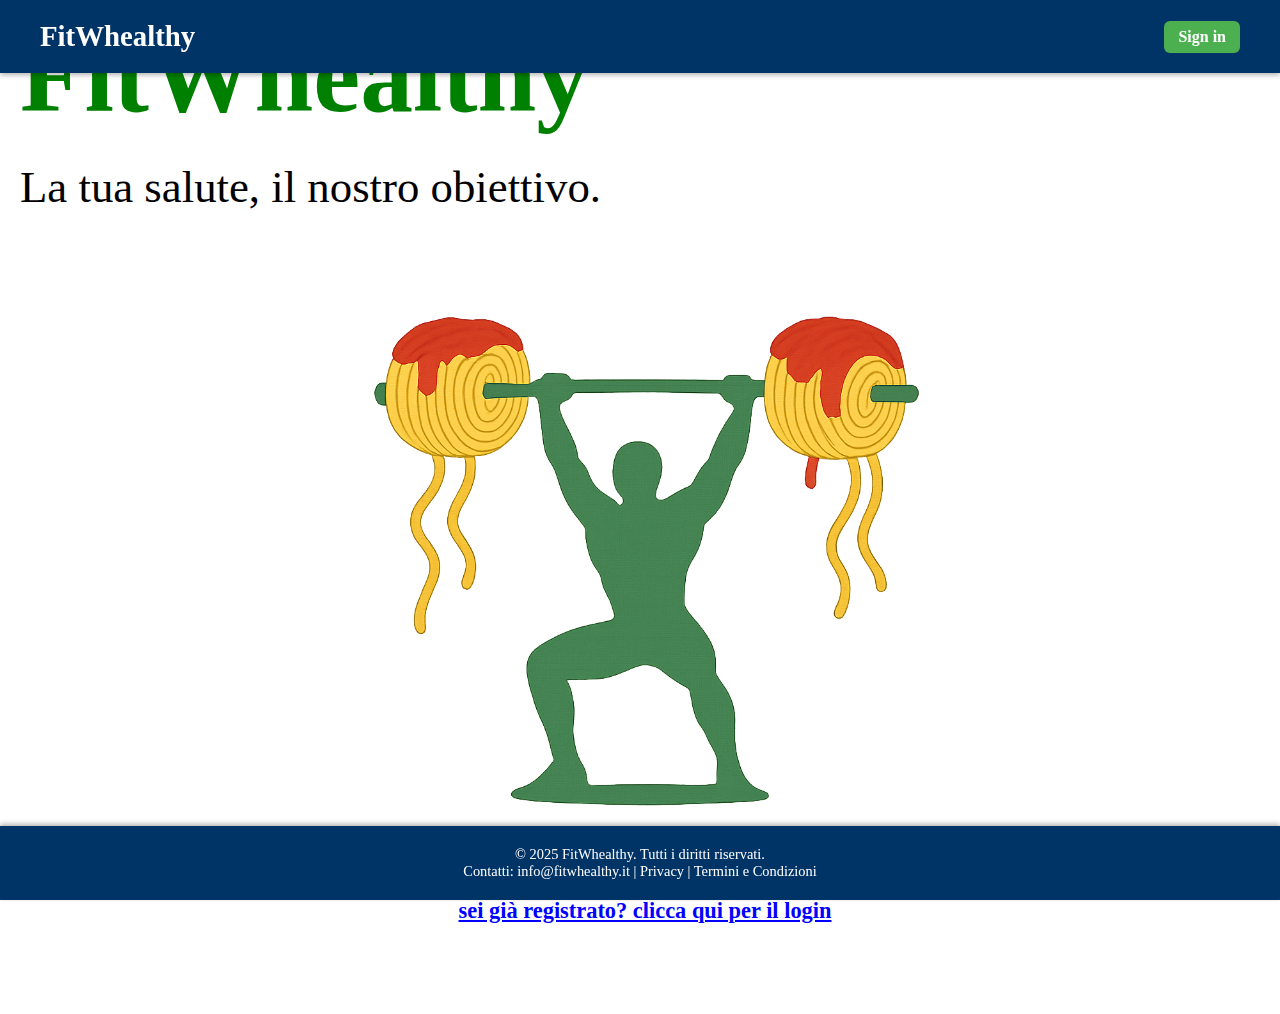
<file: index.html>
<!DOCTYPE html>
<html lang="it">
<head>
    <meta charset="UTF-8" />
    <meta name="viewport" content="width=device-width, initial-scale=1" />
    <title>FitWhealthy - Homepage</title>
    <link rel="stylesheet" href="style.css" />
</head>
<body>


<!-- NAVBAR -->
<nav class="navbar">
    <div class="logo">FitWhealthy</div>
    <div class="nav-buttons">
        <a href="signin.html" class="nav-btn">Sign in</a>
    </div>
</nav>


<!-- CONTENUTO PRINCIPALE -->
<main class="homepage">
    <div class="hero-text">
        <h1>FitWhealthy</h1>
        <p>La tua salute, il nostro obiettivo.</p>
    </div>
    <div class="hero-image">
        <img src="logoFitWhealthy.png" alt="Immagine homepage" />
    </div>


    <!-- LINK LOGIN IN BASSO -->
    <div class="login-link-container">
        <a class="login-link" href="login.html">sei già registrato? clicca qui per il login</a>
    </div>
</main>




<!-- FOOTER -->
<footer class="footer">
    <p>© 2025 FitWhealthy. Tutti i diritti riservati.</p>
    <p>Contatti: info@fitwhealthy.it | Privacy | Termini e Condizioni</p>
</footer>


</body>
</html>
</file>
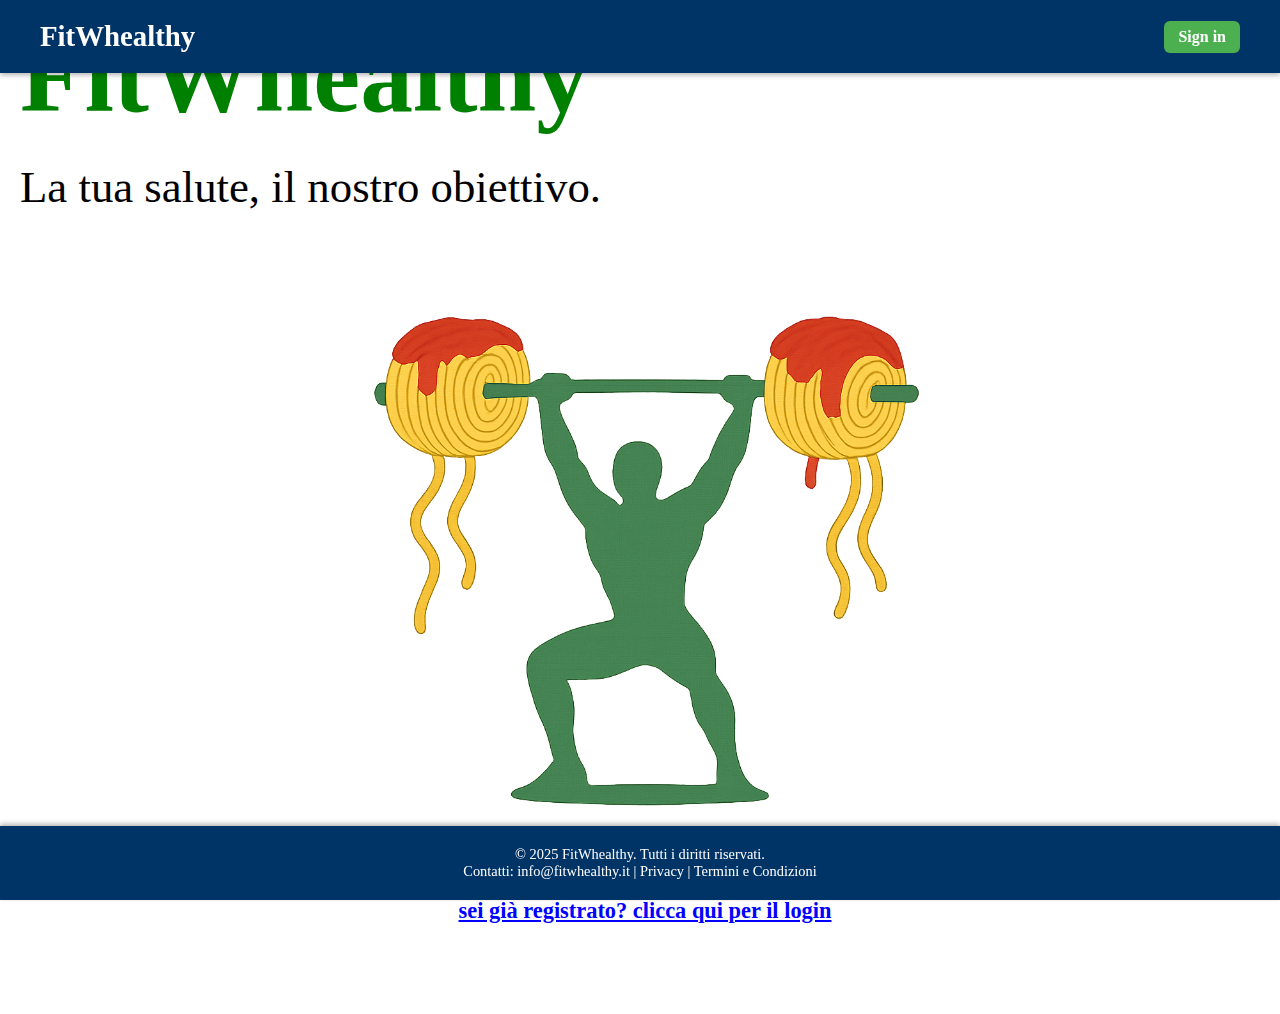
<file: html/index.html>
<!DOCTYPE html>
<html lang="it">
<head>
    <meta charset="UTF-8" />
    <meta name="viewport" content="width=device-width, initial-scale=1" />
    <title>FitWhealthy - Homepage</title>
    <link rel="stylesheet" href="../style.css" />
</head>
<body>

<!-- NAVBAR -->
<nav class="navbar">
    <div class="logo">FitWhealthy</div>
    <div class="nav-buttons">
        <a href="login.html" class="nav-btn">Sign in</a>
    </div>
</nav>

<!-- CONTENUTO PRINCIPALE -->
<main class="homepage">
    <div class="hero-text">
        <h1>FitWhealthy</h1>
        <p>La tua salute, il nostro obiettivo.</p>
    </div>
    <div class="hero-image">
        <img src="../image/logoFitWhealthy.png" alt="Immagine homepage" />
    </div>

    <!-- LINK LOGIN IN BASSO -->
    <div class="login-link-container">
        <a class="login-link" href="login.html">sei già registrato? clicca qui per il login</a>
    </div>
</main>


<!-- FOOTER -->
<footer class="footer">
    <p>© 2025 FitWhealthy. Tutti i diritti riservati.</p>
    <p>Contatti: info@fitwhealthy.it | Privacy | Termini e Condizioni</p>
</footer>

</body>
</html>
</file>
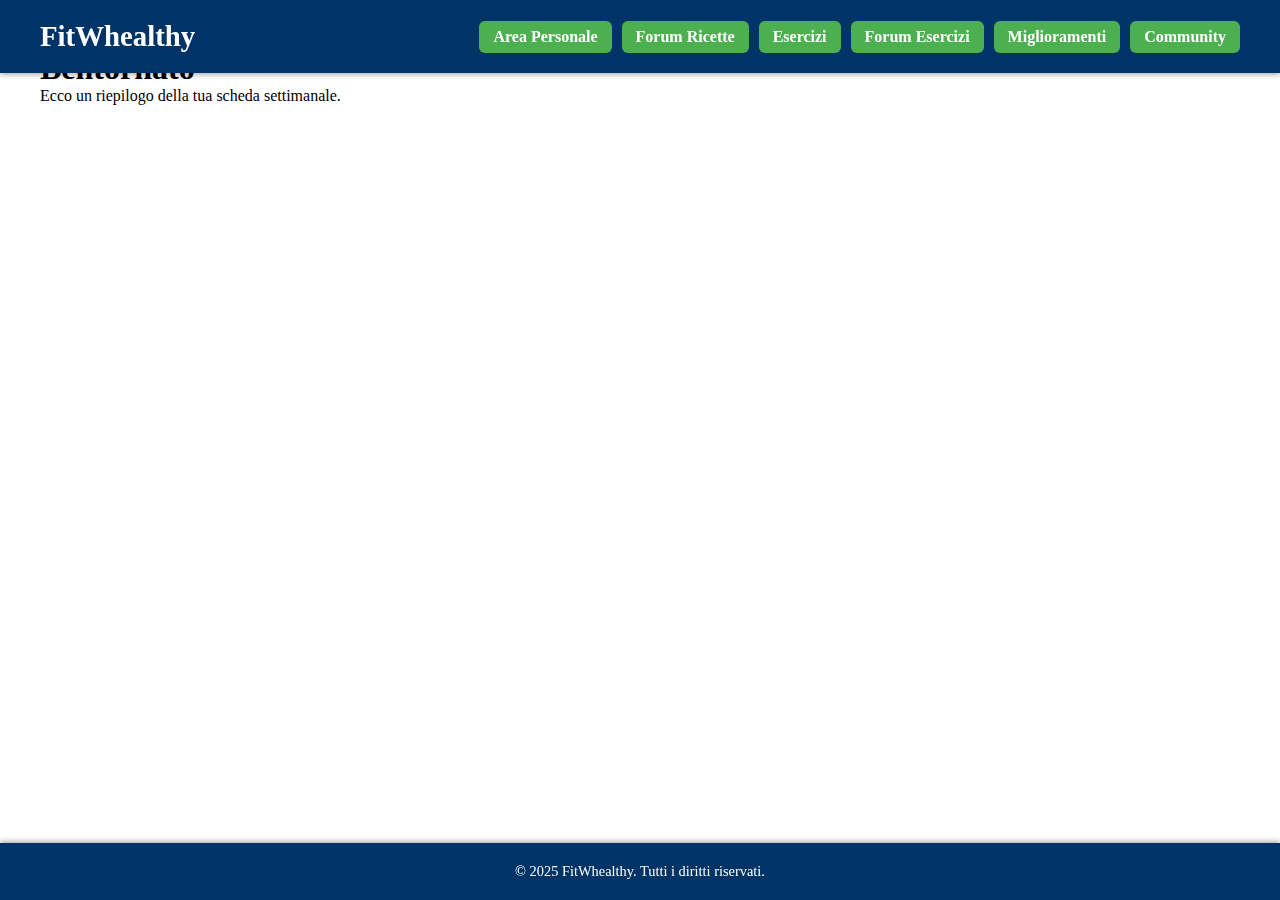
<file: dashboard.html>
<!DOCTYPE html>
<html lang="it">
<head>
  <meta charset="UTF-8" />
  <meta name="viewport" content="width=device-width, initial-scale=1" />
  <title>FitWhealthy</title>
  <link rel="stylesheet" href="style.css" />
</head>
<body>

<nav class="navbar">
  <div class="logo">FitWhealthy</div>
  <div class="nav-buttons">
    <a href="area_personale.html" class="nav-btn">Area Personale</a>
    <a href="forum_ricette.html" class="nav-btn">Forum Ricette</a>
    <a href="esercizi.html" class="nav-btn">Esercizi</a>
    <a href="forum_esercizi.html" class="nav-btn">Forum Esercizi</a>
    <a href="miglioramenti.html" class="nav-btn">Miglioramenti</a>
    <a href="community.html" class="nav-btn">Community</a>
  </div>
</nav>

<main class="content">
  <h1>Bentornato</h1>
  <p>Ecco un riepilogo della tua scheda settimanale.</p>
</main>

<footer class="footer">
  <p>© 2025 FitWhealthy. Tutti i diritti riservati.</p>
</footer>

</body>
</html>
</file>
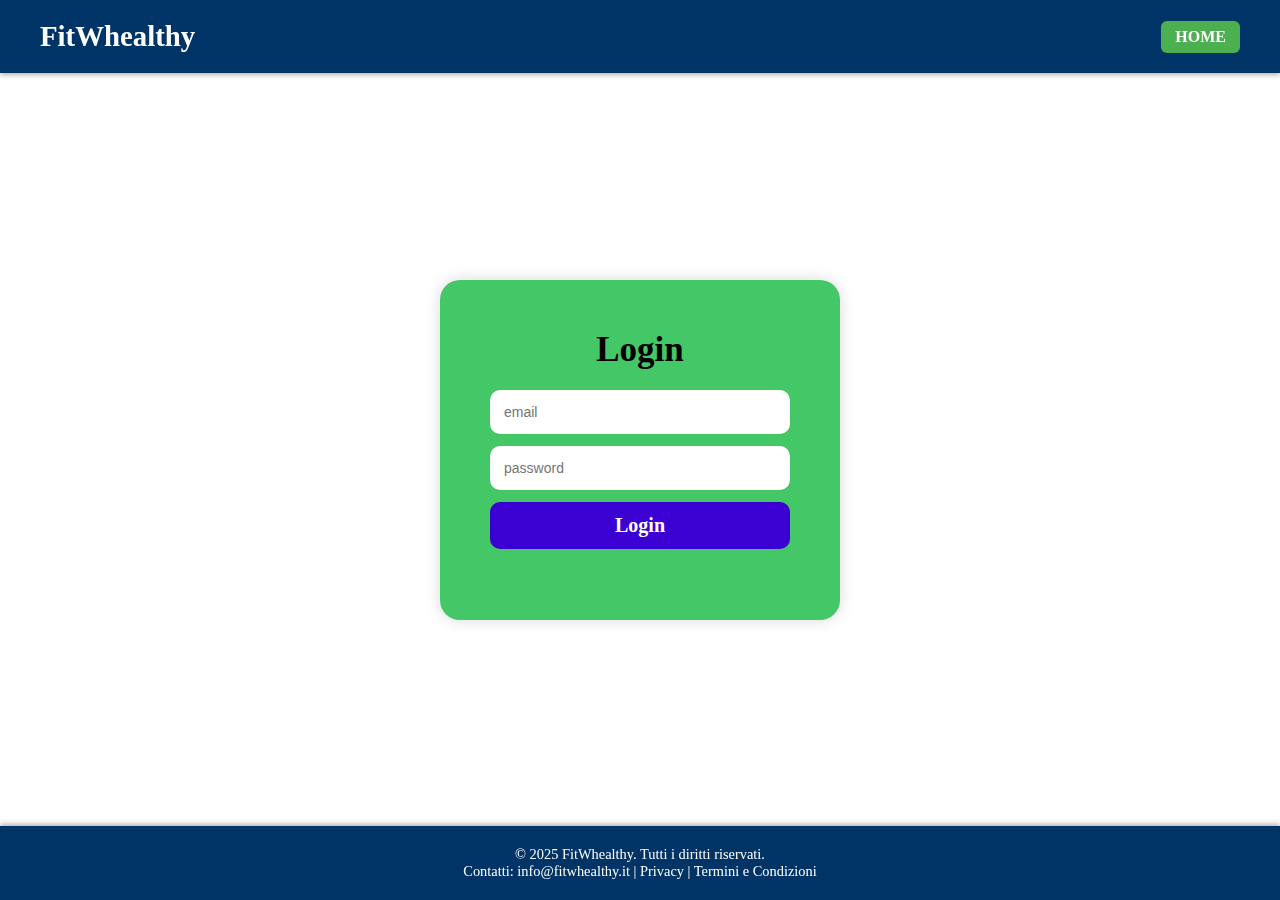
<file: login.html>
<!DOCTYPE html>
<html lang="it">
<head>
    <meta charset="UTF-8" />
    <meta name="viewport" content="width=device-width, initial-scale=1" />
    <title>FitWhealthy - Login</title>
    <link rel="stylesheet" href="style.css" />
</head>
<body>


<!-- NAVBAR -->
<nav class="navbar">
    <div class="logo">FitWhealthy</div>
    <div class="nav-buttons">
        <a href="index.html" class="nav-btn">HOME</a>
    </div>
</nav>


<!-- LOGIN FORM -->
<main class="login-content">
    <div class="login-box">
        <h2>Login</h2>
        <form action="#" method="post">
            <input type="email" name="email" placeholder="email" required />
            <input type="password" name="password" placeholder="password" required />
            <a href="dashboard.html" class="login-box-button">Login</a>
        </form>
    </div>
</main>


<!-- FOOTER -->
<footer class="footer">
    <p>© 2025 FitWhealthy. Tutti i diritti riservati.</p>
    <p>Contatti: info@fitwhealthy.it | Privacy | Termini e Condizioni</p>
</footer>


</body>
</html>
</file>
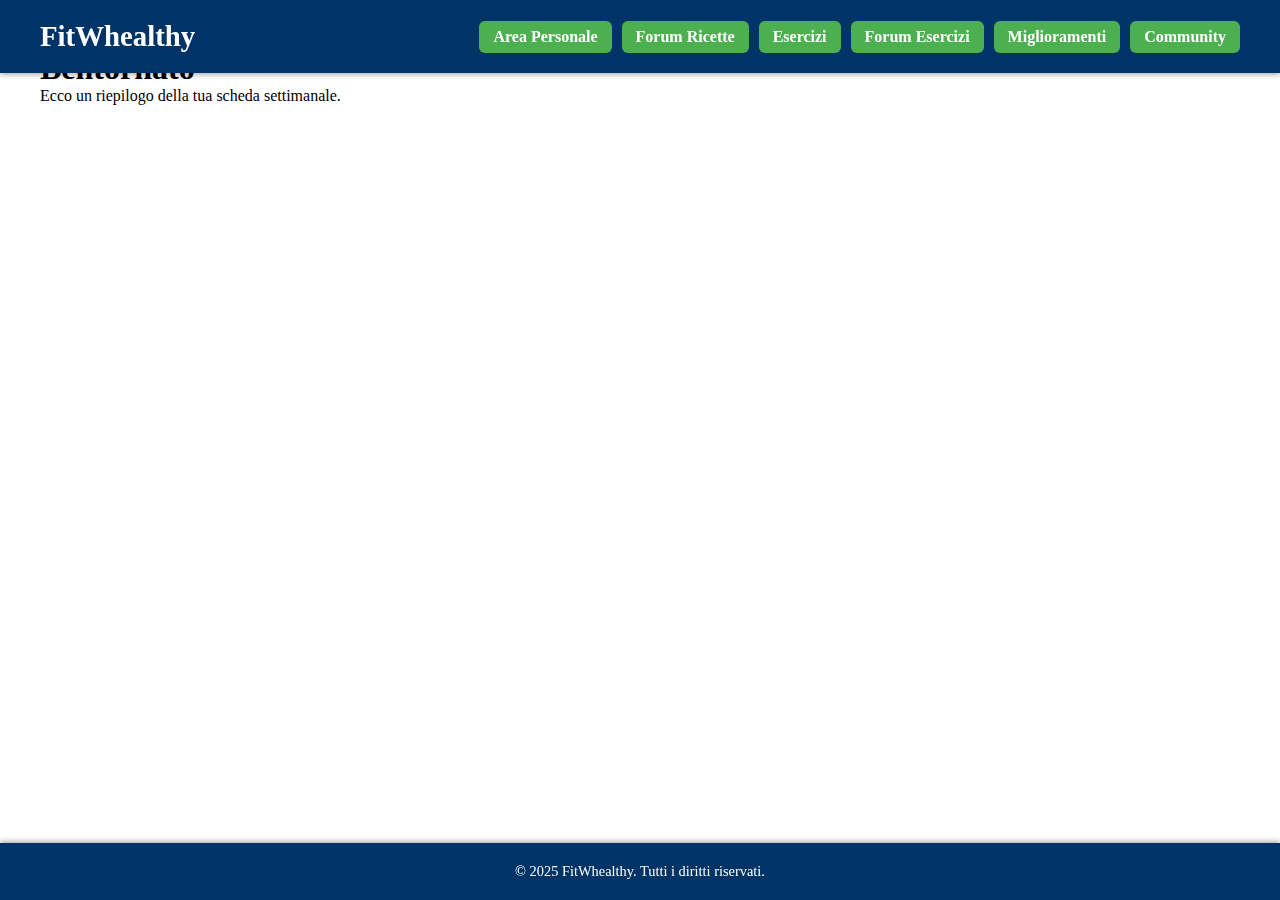
<file: html/dashboard.html>
<!DOCTYPE html>
<html lang="it">
<head>
  <meta charset="UTF-8" />
  <meta name="viewport" content="width=device-width, initial-scale=1" />
  <title>FitWhealthy</title>
  <link rel="stylesheet" href="../style.css" />
</head>
<body>

<nav class="navbar">
  <div class="logo">FitWhealthy</div>
  <div class="nav-buttons">
    <a href="area_personale.html" class="nav-btn">Area Personale</a>
    <a href="forum_ricette.html" class="nav-btn">Forum Ricette</a>
    <a href="esercizi.html" class="nav-btn">Esercizi</a>
    <a href="forum_esercizi.html" class="nav-btn">Forum Esercizi</a>
    <a href="miglioramenti.html" class="nav-btn">Miglioramenti</a>
    <a href="community.html" class="nav-btn">Community</a>
  </div>
</nav>

<main class="content">
  <h1>Bentornato</h1>
  <p>Ecco un riepilogo della tua scheda settimanale.</p>
</main>

<footer class="footer">
  <p>© 2025 FitWhealthy. Tutti i diritti riservati.</p>
</footer>

</body>
</html>
</file>
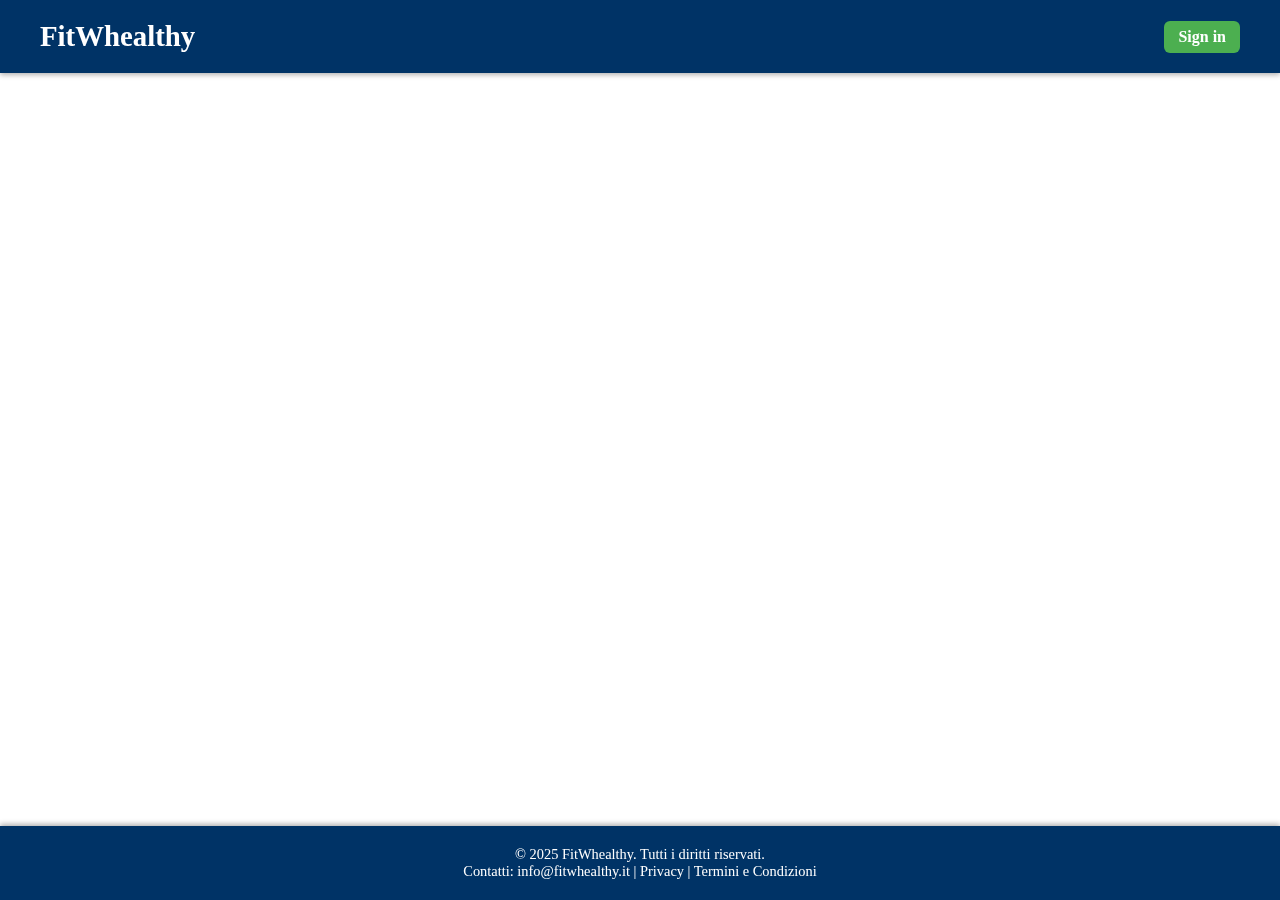
<file: html/login.html>
<!DOCTYPE html>
<html lang="it">
<head>
    <meta charset="UTF-8" />
    <meta name="viewport" content="width=device-width, initial-scale=1" />
    <title>FitWhealthy - Login</title>
    <link rel="stylesheet" href="../style.css" />
</head>
<body>

<!-- NAVBAR -->
<nav class="navbar">
    <div class="logo">FitWhealthy</div>
    <div class="nav-buttons">
        <a href="login.html" class="nav-btn">Sign in</a>
    </div>
</nav>

<!-- FOOTER -->
<footer class="footer">
    <p>© 2025 FitWhealthy. Tutti i diritti riservati.</p>
    <p>Contatti: info@fitwhealthy.it | Privacy | Termini e Condizioni</p>
</footer>

</body>
</html>
</file>
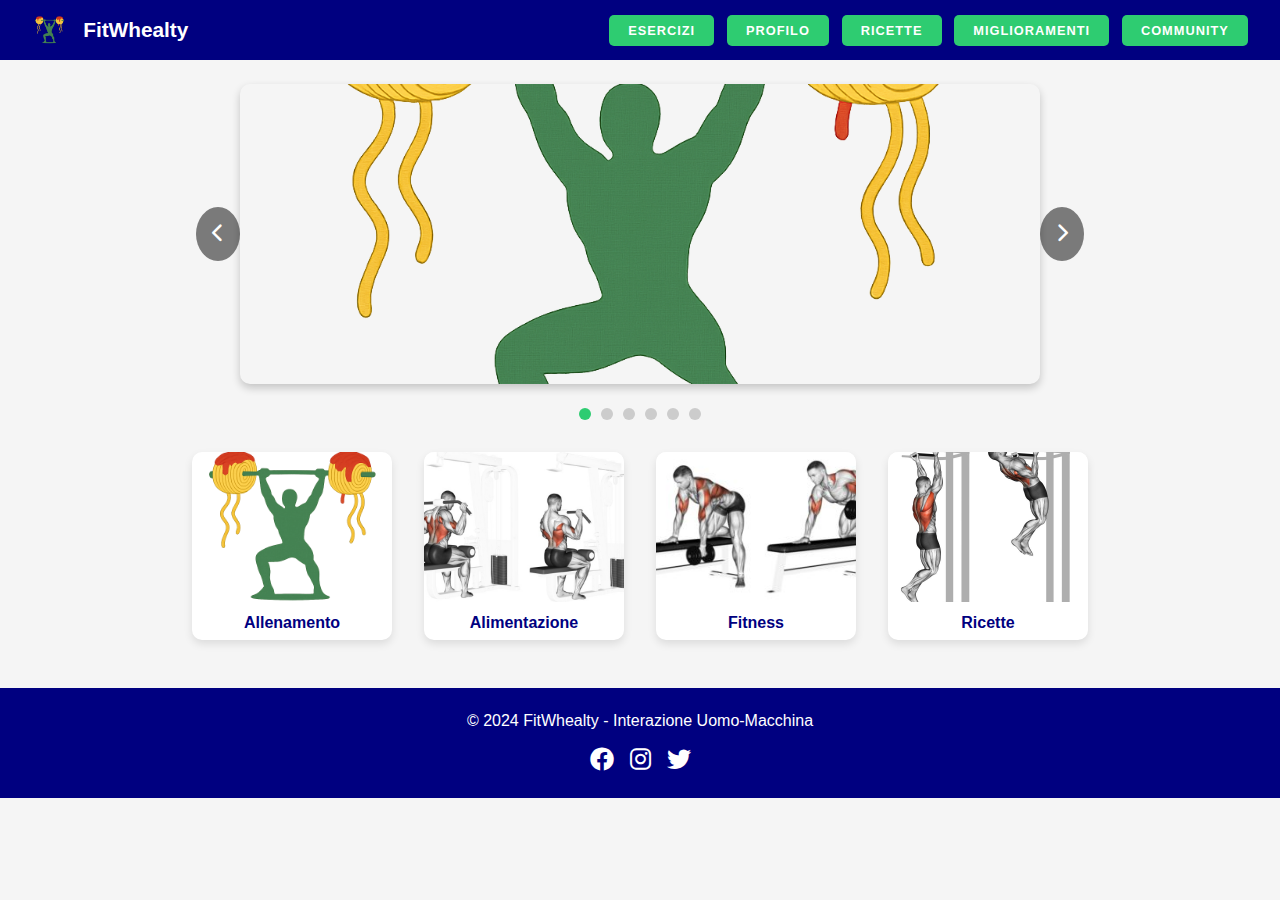
<file: html/mainpageloggato.html>
<!DOCTYPE html>
<html lang="it">
<head>
    <meta charset="UTF-8">
    <meta name="viewport" content="width=device-width, initial-scale=1.0">
    <title>FitWhealty</title>
    <script src="/javascript/mainpage.js" defer></script>
    <link rel="stylesheet" href="/css/mainpageloggato.css">
    <link rel="stylesheet" href="https://cdnjs.cloudflare.com/ajax/libs/font-awesome/6.0.0-beta3/css/all.min.css">
</head>
<body>
<div id="header-container"></div>
<script>
    fetch('header.html')
        .then(response => response.text())
        .then(data => {
            document.getElementById('header-container').innerHTML = data;
        });
</script>


<!-- Banner Principale con Freccette -->
<div class="banner-container">
    <button class="arrow-left"><i class="fas fa-chevron-left"></i></button>
    <div class="banner">
        <div class="slide active">
            <img src="/image/logoFitWhealthy.png" alt="Promo 1">
        </div>
        <div class="slide">
            <img src="/image/20hours_lat-machine_large.jpg" alt="Promo 2">
        </div>
        <div class="slide">
            <img src="/image/REMATORE-MONOLATERALE-CON-MANUBRIO-DORSALI-GRAN-DORSALI-F-300x171.jpg" alt="Promo 3">
        </div>
    </div>
    <button class="arrow-right"><i class="fas fa-chevron-right"></i></button>
</div>
<div class="slider-dots"></div>

<!-- Sezione Immagini Esercizi e Cibi -->
<div class="image-gallery">
    <div class="gallery-item">
        <img src="/image/logoFitWhealthy.png" alt="Esercizio 1">
        <p>Allenamento</p>
    </div>
    <div class="gallery-item">
        <img src="/image/20hours_lat-machine_large.jpg" alt="Cibo Sano">
        <p>Alimentazione</p>
    </div>
    <div class="gallery-item">
        <img src="/image/REMATORE-MONOLATERALE-CON-MANUBRIO-DORSALI-GRAN-DORSALI-F-300x171.jpg" alt="Esercizio 2">
        <p>Fitness</p>
    </div>
    <div class="gallery-item">
        <img src="/image/trazioni-alla-sbarra-a-presa-supina.jpg" alt="Ricetta Sana">
        <p>Ricette</p>
    </div>
</div>

<div id="footer-container"></div>
<script>
    fetch('footer.html')
        .then(response => response.text())
        .then(data => {
            document.getElementById('footer-container').innerHTML = data;
        });
</script>

<script src="/javascript/mainpage.js" defer></script>
</body>
</html>
</file>
<file: style.css>
* {
    margin: 0;
    padding: 0;
    box-sizing: border-box;
}


body, html {
    height: 90%;
    font-family: "Times New Roman", sans-serif;
}


/* Navbar */
.navbar {
    background-color: #003366;
    color: white;
    display: flex;
    justify-content: space-between;
    align-items: center;
    padding: 20px 40px;
    position: fixed;
    top: 0;
    width: 100%;
    z-index: 1000;
    box-shadow: 0 2px 5px rgba(0,0,0,0.3);
}


.logo {
    font-size: 1.8rem;
    font-weight: bold;
}


.nav-buttons {
    display: flex;
    gap: 10px;
    flex-wrap: nowrap;
    align-items: center;
}


.nav-btn {
    background-color: #4CAF50;
    color: white;
    border: none;
    padding: 7px 14px;
    font-weight: 600;
    font-size: 1rem;
    cursor: pointer;
    border-radius: 6px;
    text-decoration: none;
    display: inline-flex;
    justify-content: center;
    align-items: center;
    white-space: nowrap;
    transition: background-color 0.3s ease;
}


.nav-btn:hover {
    background-color: #45a049;
}


/* Spazio per contenuto */
.content {
    padding: 50px 40px 120px;
    min-height: 40vh;
}




/* Footer */
.footer {
    background-color: #003366;
    color: white;
    text-align: center;
    font-size: 0.9rem;
    padding: 20px 40px;
    position: fixed;
    bottom: 0;
    width: 100%;
    box-shadow: 0 -2px 5px rgba(0,0,0,0.3);
}


/* Homepage layout */
.homepage {
    display: flex;
    justify-content: space-between;
    align-items: center;
    padding: 15px 10px 10px 20px;
    flex-wrap: wrap;
}


/* Testi a sinistra */
.hero-text {
    flex: 1 1 50%;
}


.hero-text h1 {
    font-size: 6.6rem;
    color: green;
    margin-bottom: 25px;
}


.hero-text p {
    font-size: 2.8rem;
    margin-bottom: 25px;
}


/* Immagine a destra */
.hero-image {
    flex: 1 1 30%;
    text-align: center;
}


.hero-image img {
    max-width: 655px;
    height: auto;
}


/* Link login */
.login-link-container {
    width: 100%;
    text-align: center;
    margin-top: 1px;
    margin-bottom: 80px; /* stacca dal footer */
}


.login-link {
    color: blue;
    font-size: 1.4rem;
    font-weight: bold;
    text-decoration: underline;
}




/* Layout login */
.login-content {
    display: flex;
    justify-content: center;
    align-items: center;
    padding-top: 60px; /* spazio sotto navbar */
    padding-bottom: 60px; /* spazio sopra footer */
    min-height: 100vh;
    background-color: #ffffff;
}


/* Box di login */
.login-box {
    background-color: #44C767;
    padding: 50px;
    border-radius: 20px;
    width: 400px;
    height: 340px;
    text-align: center;
    box-shadow: 0 0 15px rgba(0, 0, 0, 0.15);
    font-size: 20px;
}


/* Titolo login */
.login-box h2 {
    margin-bottom: 20px;
    color: black;
    font-size: 35px;
}


/* Input */
.login-box input {
    display: block;
    width: 100%;
    padding: 14px;
    margin: 12px 0;
    border-radius: 10px;
    border: none;
    font-size: 14px;
}


/* Pulsante login */
.login-box-button {
    display: inline-block;
    width: 100%;
    padding: 12px;
    background-color: #3B00D2;
    color: white;
    text-align: center;
    text-decoration: none;
    border-radius: 10px;
    font-size: 20px;
    font-weight: bold;
    cursor: pointer;
    transition: background-color 0.3s ease;
}


.login-box-button:hover {
    background-color: #2a009c;
}




/* Layout registrazione */
.registration-content {
    display: flex;
    justify-content: center;
    align-items: center;
    padding-top: 10px; /* spazio sotto navbar */
    padding-bottom: 90px; /* spazio sopra footer */
    min-height: 100vh;
    background-color: #ffffff;
}


.registration-box {
    background-color: #44C767;
    padding: 40px;
    border-radius: 20px;
    width: 450px;
    height: auto;
    text-align: center;
    box-shadow: 0 0 15px rgba(0, 0, 0, 0.15);
    font-size: 18px;
    margin-top: 90px;
}


/* Titolo registrazione */
.registration-box h2 {
    margin-bottom: 20px;
    color: black;
    font-size: 35px;
}


/* Input */
.registration-box input {
    display: block;
    width: 100%;
    padding: 14px;
    margin: 12px 0;
    border-radius: 10px;
    border: none;
    font-size: 15px;
}


/* Link Sign In - come bottone */
.registration-box-button {
    display: inline-block;
    width: 100%;
    padding: 15px;
    background-color: #3B00D2;
    color: white;
    text-align: center;
    text-decoration: none;
    border-radius: 10px;
    font-size: 20px;
    font-weight: bold;
    cursor: pointer;
    transition: background-color 0.3s ease;
}


.registration-box-button:hover {
    background-color: #2a009c;
}
</file>
<file: css/mainpageloggato.css>
* {
    margin: 0;
    padding: 0;
    box-sizing: border-box;
    font-family: Arial, sans-serif;
}

body {
    background-color: #f5f5f5;
}

/* Header */


/* Pulsanti */


/* Banner */
.banner-container {
    display: flex;
    justify-content: center;
    align-items: center;
    margin: 1.5rem auto;
    position: relative;
    width: 100%;
    max-width: 1200px;
    padding: 0 20px;
}

.banner {
    width: 70%;
    max-width: 800px;
    height: 300px;
    position: relative;
    overflow: hidden;
    border-radius: 10px;
    box-shadow: 0 4px 8px rgba(0, 0, 0, 0.2);
}

.slide {
    position: absolute;
    width: 100%;
    height: 100%;
    opacity: 0;
    transition: opacity 1s ease-in-out;
}

.slide.active {
    opacity: 1;
}

.slide img {
    width: 100%;
    height: 100%;
    object-fit: cover;
}

.arrow-left, .arrow-right {
    background-color: rgba(0, 0, 0, 0.5);
    color: white;
    border: none;
    padding: 1rem;
    border-radius: 50%;
    cursor: pointer;
    font-size: 1.2rem;
    transition: background 0.3s;
    z-index: 10;
}

.arrow-left:hover, .arrow-right:hover {
    background-color: rgba(0, 0, 0, 0.8);
}

/* Indicatori */
.slider-dots {
    display: flex;
    justify-content: center;
    margin: 1rem 0;
}

.dot {
    width: 12px;
    height: 12px;
    border-radius: 50%;
    background: #ccc;
    margin: 0 5px;
    cursor: pointer;
    transition: background 0.3s;
}

.dot.active {
    background: #2ecc71;
}

/* Galleria */
.image-gallery {
    display: flex;
    justify-content: center;
    gap: 2rem;
    flex-wrap: wrap;
    padding: 1rem;
    margin-bottom: 2rem;
}

.gallery-item {
    background: white;
    border-radius: 10px;
    overflow: hidden;
    box-shadow: 0 4px 8px rgba(0, 0, 0, 0.1);
    text-align: center;
    width: 200px;
}

.gallery-item img {
    width: 100%;
    height: 150px;
    object-fit: cover;
}

.gallery-item p {
    padding: 0.5rem;
    font-weight: bold;
    color: navy;
}
</file>
